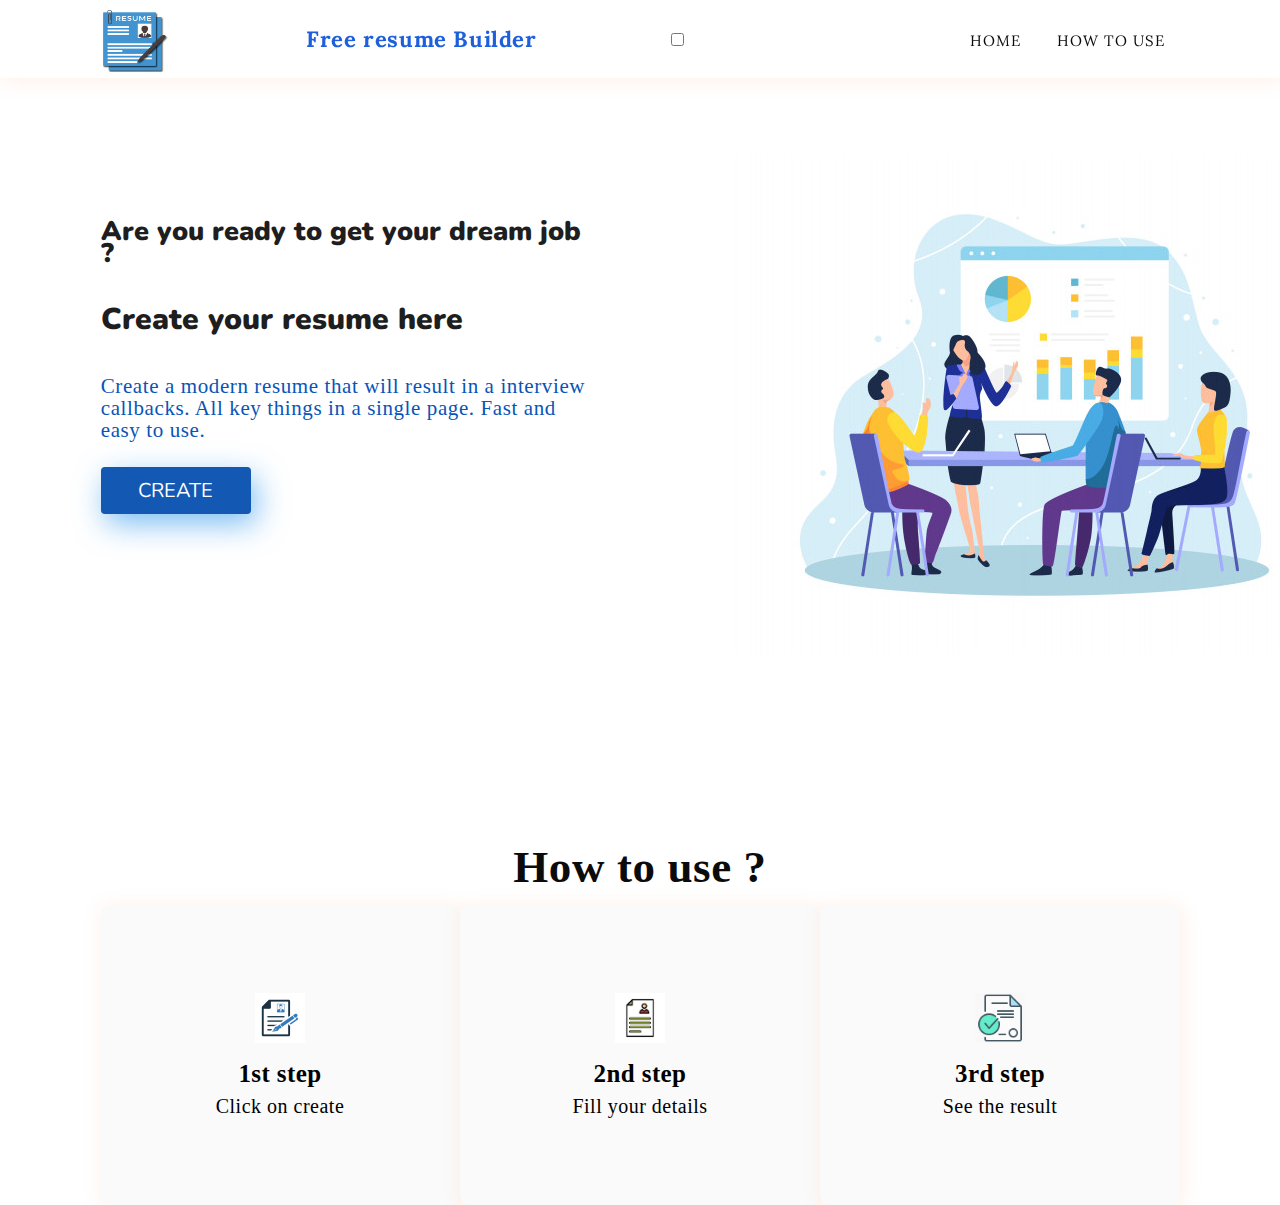
<file: index.html>
<!DOCTYPE html>
<html lang="en">
<head>
    <meta charset="UTF-8">
    <meta http-equiv="X-UA-Compatible" content="IE=edge">
    <meta name="viewport" content="width=device-width, initial-scale=1.0">
    <title>Resume Genrator</title>
    <link rel="stylesheet" href="style.css">
    <link rel="preconnect" href="https://fonts.gstatic.com">
    <link href="https://fonts.googleapis.com/css2?family=Lora&display=swap" rel="stylesheet">
    <link rel="preconnect" href="https://fonts.gstatic.com">
    <link href="https://fonts.googleapis.com/css2?family=Nunito:wght@900&display=swap" rel="stylesheet">
</head>
<body>
    <div class="header">
        <nav>
            <!-------logo------->
            <a href="#" class="logo">
                <img src="logo2.png">
            </a>
            <p class="name">Free resume Builder</p>
            <!------For responsive menu------>
            <input class="menu-btn" type="checkbox" id="menu-btn">
            <label class="menu-icon" for="menu-btn">
                <span class="nav-icon"></span>
            </label>
            <!--------menulist----->
            <ul class="menu">
                <li><a class="active" href="#">Home</a></li>
                <li><a href="#">How to use</a></li>
                
            </ul>
        </nav>
        <!-------Content area------->
        <div class="header-content">
            <!------headings----->
            <div class="header-text">
                <h2>Are you ready to get your dream job ?</h2>
                <h1>Create your resume here</h1>
                <p>Create a modern resume that will result in a interview callbacks.
                    All key things in a single page.
                    Fast and easy to use.</p>
                    <!------buttons----->
                    <a href="details.html" class="header-btn">CREATE</a>
            </div>
            <!--------image------>
            <div class="header-img">
                <img src="display.png">
            </div>
        </div>
    </div>


    <div class="instructions">
        <!-------heading------->
        <div class="instruction-heading">
          <h1>How to use ?</h1>  
        </div>
        <!--------content------->
        <div class="box-container">
            <!-----box1----->
            <div class="box">
                <img src="icon1st.png">
                <h3>1st step</h3>
                <p>Click on create</p>
            </div>
            <!-----box2----->
            <div class="box">
                <img src="icon2nd.png">
                <h3>2nd step</h3>
                <p>Fill your details</p>
            </div>
            <!-----box3----->
            <div class="box">
                <img src="icon4.png">
                <h3>3rd step</h3>
                <p>See the result</p>
            </div>
        </div>
    </div>

    
    </body>
</html>
</file>
<file: style.css>
@import url('https://fonts.googleapis.com/css2?family=Lora&display=swap');
@import url('https://fonts.googleapis.com/css2?family=Nunito:wght@900&display=swap');
*{
    margin: 0;
    padding: 0;
    box-sizing: border-box;
    list-style: none;
}
body{
    background: #fff;
    font-size: 15px;
    line-height: 22px;
    color: #555555;
}
ul{
    text-decoration: none;
}
li{
    text-decoration: none;
}
a{
    text-decoration: none;
}
.header{
    width: 100%;
    height: 780px;
    position: relative;
    left: 0;
    top: 0;
}
.header .logo img{
    height: 62px;
    width: 75px;
    margin-top: 10px;
    margin-left: 0px;
}
.header .name{
    font-size: 22px;
    color: rgba(7, 80, 216, 0.904);
    font-weight: 700;
    letter-spacing: 0.6px;
}

/***********Navigation***************/
nav{
    display: flex;
    justify-content: space-around;
    align-items: center;
    padding: 0px 30px;
    background-color: #fff;
    box-shadow: 2px 2px 20px rgba(255,151,103,0.164);
    z-index: 1;
    width: 100%;
    position: fixed;
    left: 0px;
    top: 0px;
    font-family: 'Lora', serif;
}
nav ul{
    display: flex;
    margin: 0px;
    padding: 0px;
}
nav ul li a{
    height: 40px;
    line-height: 43px;
    margin: 8px;
    padding: 0px 10px;
    display: flex;
    font-size: 15px;
    text-transform: uppercase;
    font-weight: 400;
    color: #0c0b0b;
    letter-spacing: 1px;
    transition: 0.4s ease-in-out;
}
nav ul li a:hover{
    border-radius: 5px;
    background-color: rgba(5, 126, 196, 0.904);
    color: #fff;
    box-shadow: 5px 10px 30px rgba(64, 159, 238, 0.678);
}
.header-content{
    display: flex;
    justify-content: space-around;
    align-items: center;
    position: absolute;
    left: 50%;
    top: 50%;
    transform: translate(-50%,-50%);
    width: 90%;
}
.header-img{
    width: 450px;
    height: 500px;
    margin-left: 15px;
    margin-top: 30px;
}
.header-text{
    width: 500px;
    margin-bottom: 75px;
    margin-right: 40px;
}
.header-text h2{
    margin-top: 30px;
    font-size: 27px;
    font-weight: 900;
    color: rgb(31, 30, 30);
    list-style: 55px;
    font-family: 'Nunito', sans-serif;
    padding-bottom: 10px;
    margin-bottom: 34px;
}
.header-text h1{
    font-size: 30px;
    font-weight: 900;
    color: rgb(31, 30, 30);
    list-style: 55px;
    margin-bottom: 34px;
    padding-bottom: 10px;
    font-family: 'Nunito', sans-serif;
}
.header-text p{
    font-size: 21px;
    font-weight: 300;
    color: rgb(8, 84, 184);
    font-family:'Times New Roman', Times, serif;
    letter-spacing: 0.6px;
}
.header-btn{
    width: 150px;
    height: 47px;
    display: flex;
    justify-content: space-around;
    align-items: center;
    background-color: rgb(19, 88, 179);
    color: #fff;
    box-shadow: 5px 10px 30px rgba(64, 159, 238, 0.678);
    text-transform: uppercase;
    transition: 0.4 ease-in-out;
    border-radius: 4px;
    margin-top: 26px;
    font-size: 20px;
    font-family: 'Nunito', sans-serif;
}
.instructions{
    background-size: 1000px;
    background-position: center;
}
.instruction-heading{
    margin-top: 60px;
    display: flex;
    justify-content: center;
    align-items: center;
    text-align: center;
    flex-direction: column;
}
.instruction-heading h1{
    line-height: 55px;
    font-size:45px;
    color: #0c0b0b;
    letter-spacing: 0.6px;
    font-weight: 600;
    margin: 0px;
}
.box-container{
    display: flex;
    justify-content: center;
    align-items: center;
    flex-wrap: wrap;
    margin-top: 10px;
}
.box{
    display: flex;
    justify-content: center;
    align-items: center;
    flex-direction: column;
    width: 360px;
    height: 300px;
    box-shadow: 2px 2px 20px rgba(255,151,103,0.164);
    border-radius: 10px;
    background-color:rgb(250, 250, 250);
}
.box img{
    width: 50px;
    height: 50px;
}
.box h3{
    font-size: 25px;
    color: black;
    margin-top: 20px;
    letter-spacing: 0.4px;
}
.box p{
    font-size: 20px;
    letter-spacing: 0.5px;
    color: black;
    margin-top: 10px;
}
.box:hover{
    background-color:rgba(5, 106, 189, 0.89) ;
    transition: 0.4s ease-in-out;
}
</file>
